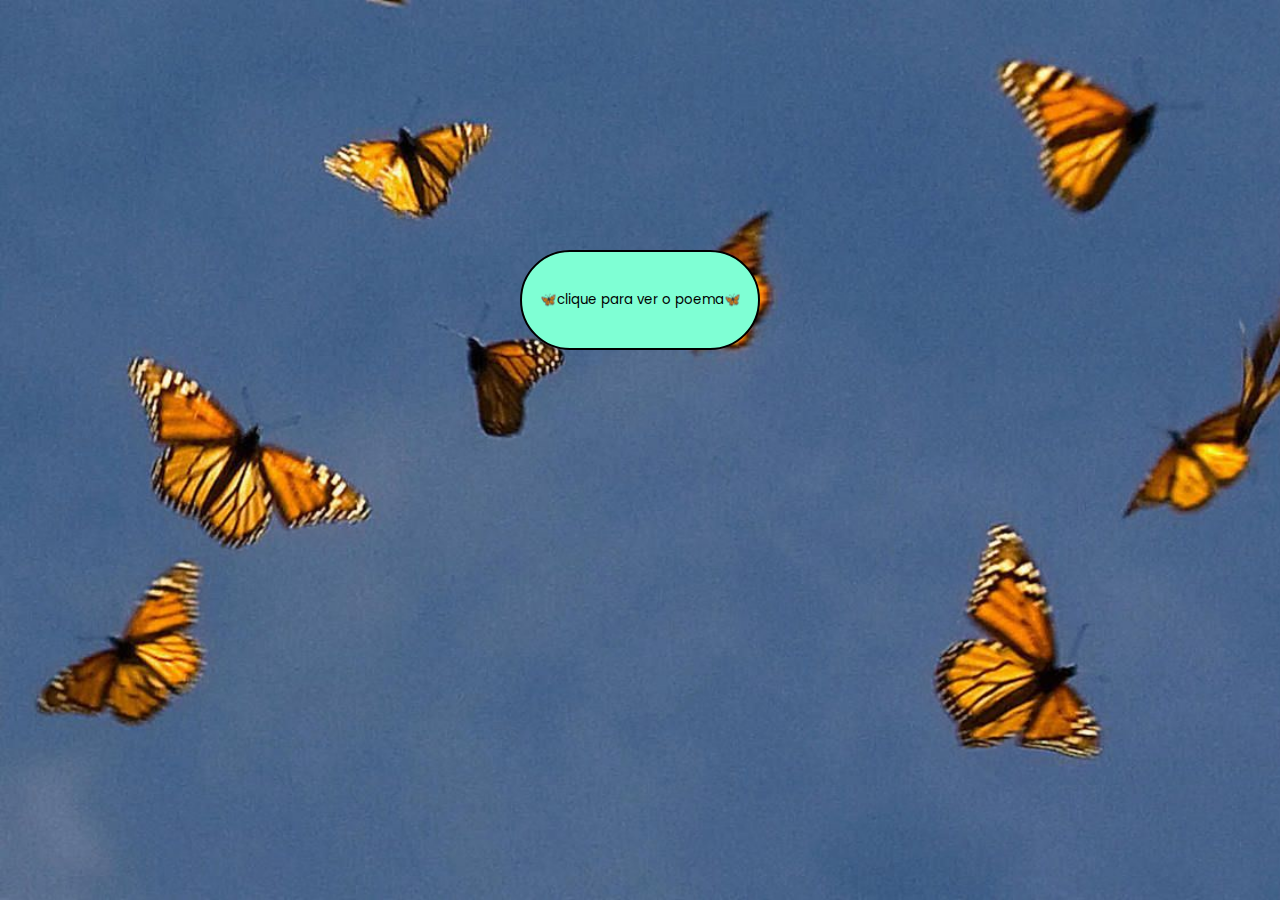
<file: index.html>
<!DOCTYPE html>
<html lang="pt-br">
<head>
    <meta charset="UTF-8">
    <meta name="viewport" content="width=device-width, initial-scale=1.0">
    <title>Botão.</title>
    <link rel="stylesheet" href="botão.css">
    <link rel="preconnect" href="https://fonts.googleapis.com">
<link rel="preconnect" href="https://fonts.gstatic.com/" crossorigin>
<link href="https://fonts.googleapis.com/css2?family=Butterfly+Kids&display=swap" rel="stylesheet">
<link rel="preconnect" href="https://fonts.googleapis.com">
<link rel="preconnect" href="https://fonts.gstatic.com/" crossorigin>
<link href="https://fonts.googleapis.com/css2?family=Love+Light&display=swap" rel="stylesheet">
<link rel="shortcut icon" href="favicon.ico" type="image/x-icon">
<link rel="preconnect" href="https://fonts.googleapis.com">
<link rel="preconnect" href="https://fonts.gstatic.com" crossorigin>
<link href="https://fonts.googleapis.com/css2?family=Poppins&display=swap" rel="stylesheet">
<link rel="preconnect" href="https://fonts.googleapis.com">
<link rel="preconnect" href="https://fonts.gstatic.com" crossorigin>
<link href="https://fonts.googleapis.com/css2?family=Poppins:ital@1&display=swap" rel="stylesheet">
<link rel="preconnect" href="https://fonts.googleapis.com">
<link rel="preconnect" href="https://fonts.gstatic.com" crossorigin>
<link href="https://fonts.googleapis.com/css2?family=Poppins:wght@700&display=swap" rel="stylesheet">

</head>


<body>

   


    <div class="botão">
    <a href="poema.html">
        <button class="Botão"> 
        <span>&#x1F98B;clique para ver o poema&#x1F98B;</span>
        </button>
        </a>
    </div>
    
</body>
</html>
</file>
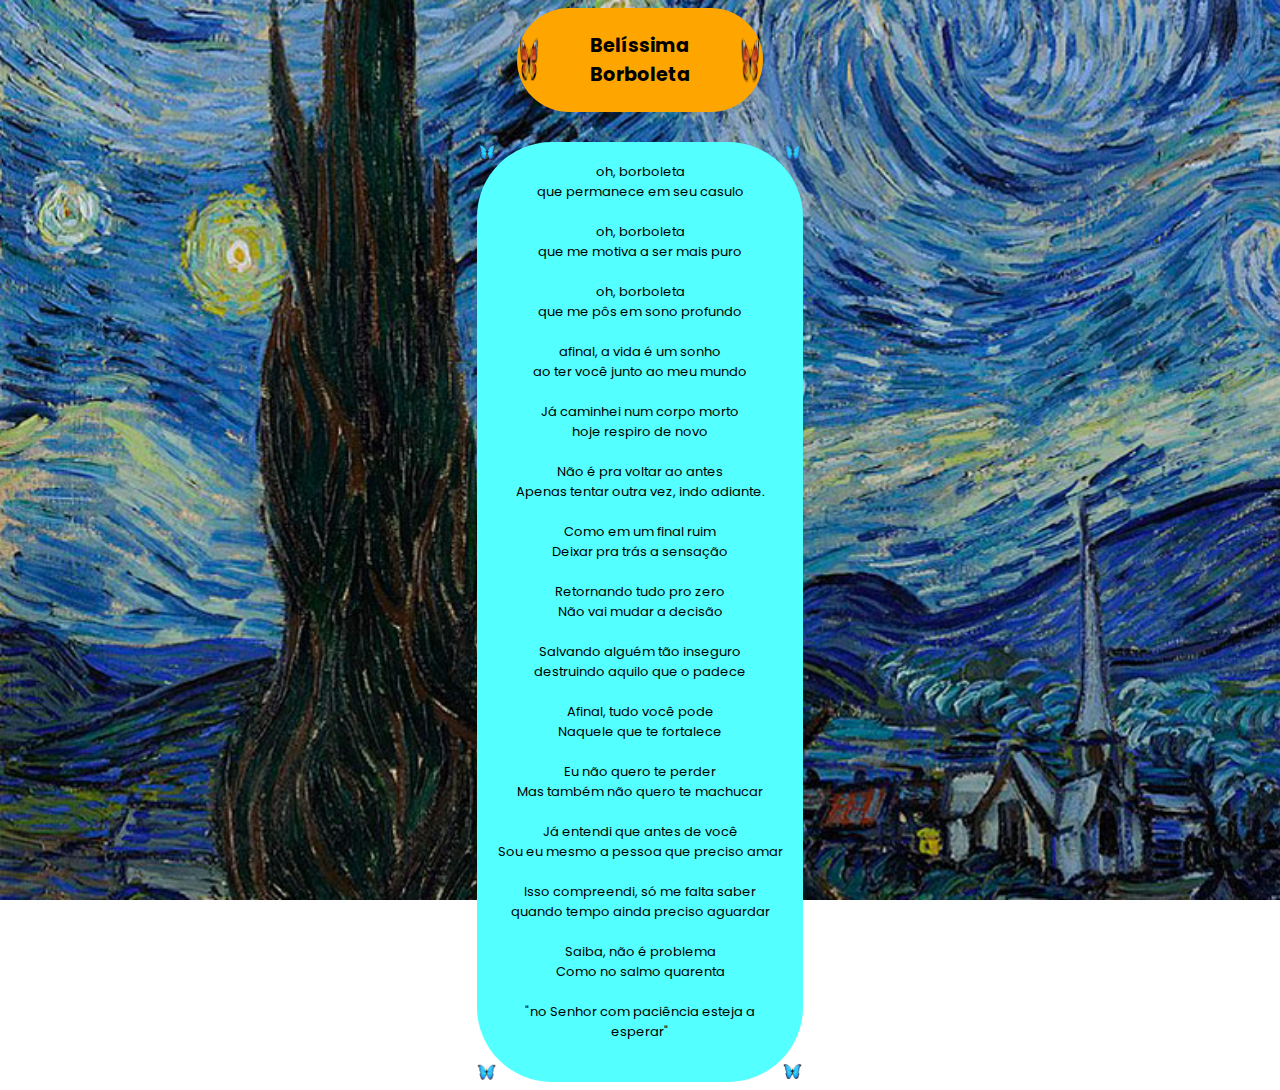
<file: poema.html>
<!DOCTYPE html>
<html lang="pt-br">
<head>
    <meta charset="UTF-8">
    <meta name="viewport" content="width=device-width, initial-scale=1.0">
    <title>Poema.</title>
    <link rel="stylesheet" href="style.css">
    <link rel="preconnect" href="https://fonts.googleapis.com">
<link rel="preconnect" href="https://fonts.gstatic.com/" crossorigin>
<link href="https://fonts.googleapis.com/css2?family=Butterfly+Kids&display=swap" rel="stylesheet">
<link rel="preconnect" href="https://fonts.googleapis.com">
<link rel="preconnect" href="https://fonts.gstatic.com/" crossorigin>
<link href="https://fonts.googleapis.com/css2?family=Love+Light&display=swap" rel="stylesheet">
<link rel="shortcut icon" href="favicon.ico" type="image/x-icon">
<link rel="preconnect" href="https://fonts.googleapis.com">
<link rel="preconnect" href="https://fonts.gstatic.com" crossorigin>
<link href="https://fonts.googleapis.com/css2?family=Poppins&display=swap" rel="stylesheet">
<link rel="preconnect" href="https://fonts.googleapis.com">
<link rel="preconnect" href="https://fonts.gstatic.com" crossorigin>
<link href="https://fonts.googleapis.com/css2?family=Poppins:ital@1&display=swap" rel="stylesheet">
<link rel="preconnect" href="https://fonts.googleapis.com">
<link rel="preconnect" href="https://fonts.gstatic.com" crossorigin>
<link href="https://fonts.googleapis.com/css2?family=Poppins:wght@700&display=swap" rel="stylesheet">

</head>
<body>

    <header>
        <h1>Belíssima Borboleta</h1>
    </header>

    <main>
        <article>
            
oh, borboleta <br>
que permanece em seu casulo<br><br>

oh, borboleta<br>
que me motiva a ser mais puro<br><br>

oh, borboleta<br>
que me pôs em sono profundo<br><br>

afinal, a vida é um sonho<br>
ao ter você junto ao meu mundo<br><br>

Já caminhei num corpo morto<br>
hoje respiro de novo<br><br>

Não é pra voltar ao antes<br>
Apenas tentar outra vez, indo adiante.<br><br>

Como em um final ruim<br>
Deixar pra trás a sensação<br><br>

Retornando tudo pro zero<br>
Não vai mudar a decisão<br><br>

Salvando alguém tão inseguro<br>
destruindo aquilo que o padece<br><br>

Afinal, tudo você pode<br>
Naquele que te fortalece<br><br>

Eu não quero te perder <br>
<span>Mas também não quero te machucar</span> <br><br>

Já entendi que antes de você <br>
Sou eu mesmo a pessoa que preciso amar<br><br>

Isso compreendi, só me falta saber <br>
quando tempo ainda preciso aguardar <br><br>

Saiba, não é problema <br>
Como no salmo quarenta <br><br>

"no Senhor com paciência esteja a esperar" <br><br>
             
        </article>
    </main>
    
</body>



</html>
</file>
<file: botão.css>
@charset "UTF-8";







body{
    background-image: url('cd4c3d28090997c9df080cc7f1802b2e.jpg');
    background-repeat:no-repeat;
    background-size: cover;
    background-attachment: fixed;
}



   

a{
    margin:auto;
    width: 240px;
    display: flex;
    align-items: center;
    text-decoration: none;
    margin-top: 250px;
}


button{
    color:black;
    background-color: aquamarine;
    width: 300px;
    height: 100px;
    text-align: center;



    font-family: 'Poppins', sans-serif;
    border: 2px solid;
    border-radius: 100px;

}

span{
    font-family: 'Poppins', sans-serif;


}
</file>
<file: style.css>
@charset "UTF-8";
@media (min-width: 481px) {
    body {
        background-image: url('Noite-Estrelada.-Vincent-van-Gogh.jpg');
   }
}

@media (max-width: 480px) {
    body {
        background-image: url('d58f76e7df164ceb36c67adf9f6fd5ef.jpg');
    }
}


body{
    
    background-repeat:no-repeat;
    background-size: cover;
    background-attachment: fixed;
    
}

pre {
    background-color: orange;
    margin:auto;
    width: 217px;
    text-align: center ;
    border: 20px solid ;
  
    border-image-source: url('borbo.png');
    border-image-repeat: repeat;
    border-image-slice: 27;
    border-radius: 75px;

}

article{
    background-color:rgb(83, 255, 255);
    margin:auto;
    width: 286px;
    text-align: center ;
    border: 20px solid ;
  
    border-image-source: url('borbo.png');
    border-image-repeat: repeat;
    border-image-slice: 27;
    border-radius: 75px;
    
    font-size: 13px;
    font-weight: normal;
    font-family: 'Poppins', sans-serif;
    


}

h1 {
    font-weight: bold;
    font-size: 1.2em;
    margin:auto;
    background-color: orange;
    width: 200px;
    margin-bottom: 30px;
    text-align: center;
    border: 23px solid;
    border-radius: 100px;
    
    border-image-source: url('2.png');
    border-image-repeat: none;
    border-image-slice: 27;
    font-family: 'Poppins', sans-serif;

  
  
}
</file>
